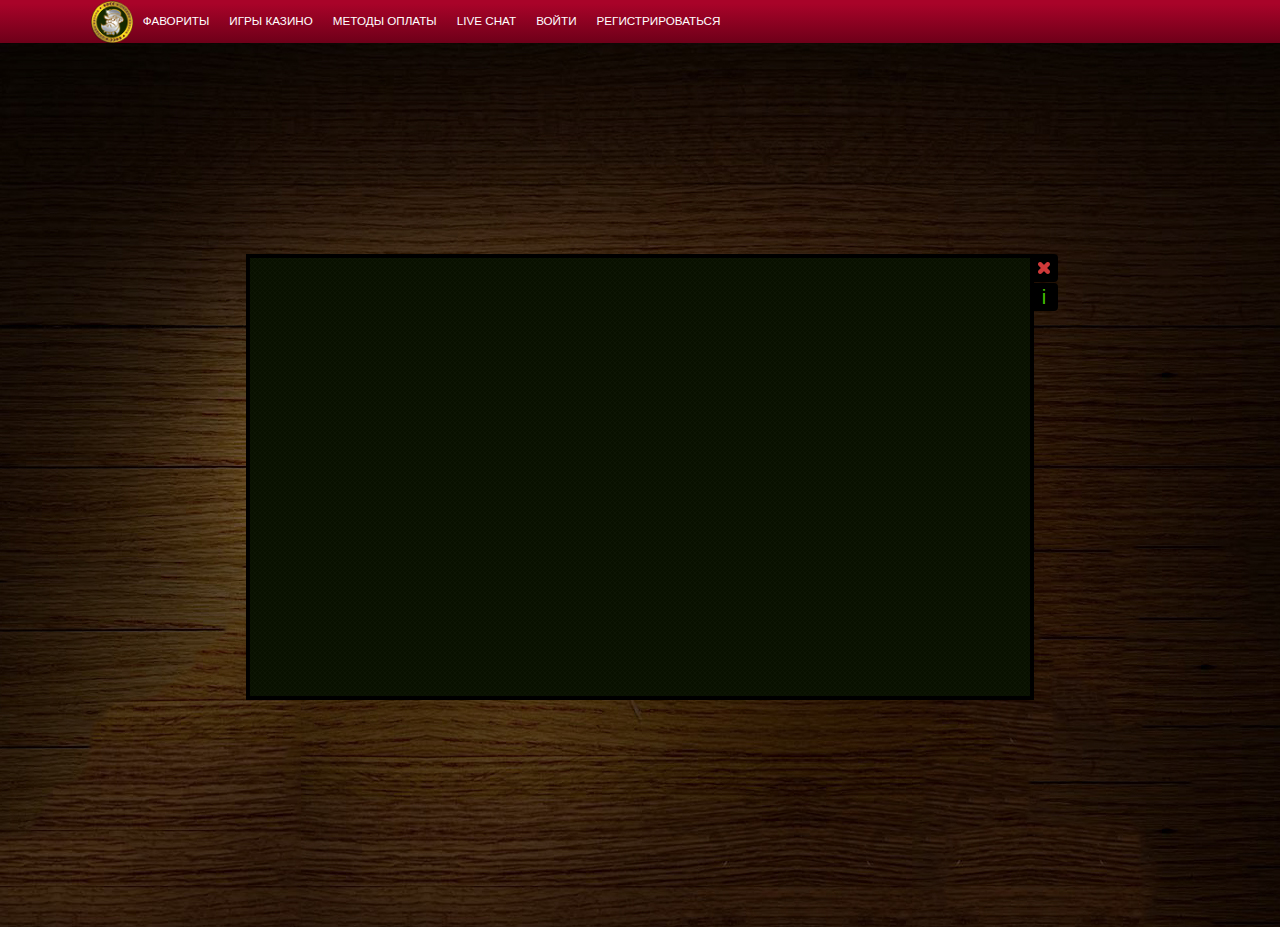
<file: index.html>
<!DOCTYPE html>
<html>
<head>
    <link href="css/style.css" rel="stylesheet">

    <meta charset="UTF-8">
    <title></title>
    <style>
    </style>
</head>
<body>
<header>
    <div class="menuline">
        <div class="menuwrap center">
            <a class="logo" href=""><img src="img/logo.png"></a>
            <script>
                var natural =document.getElementsByTagName("img")[0];

            </script>
            <ul class="menu">
                <li class="favorit"><a>ФАВОРИТЫ</a></li>
                <li><a href="">ИГРЫ КАЗИНО</a></li>
                <li><a href="">МEТОДЫ ОПЛАТЫ</a></li>
                <li><a href="">LIVE CHAT</a></li>
                <li><a href="">ВОЙТИ</a></li>
                <li><a href="">РЕГИСТРИРОВАТЬСЯ</a></li>
            </ul>
        </div>
    </div>
    <div class="undermenu" >
        <div class="favorit_menu center">
            <a href=""><img src="img/snailtown.png"></a>
            <a href=""><img src="img/queen_logo.png"></a>
            <a href=""><img src="img/nec.png"></a>
            <a href=""><img src="img/monstersushi.png"></a>
            <a href=""><img src="img/goldSea.png"></a>
            <a href=""><img src="img/zombie.png"></a>
        </div>
    </div>

</header>

<div class="mainwrap">

    <div class="maingame">
        <table id="gamecontent">
            <tr class="gameconteiner center">
                <td class="x"></td>
                <td class="i">i</td>

                <td class="iframewrapper">


                    <div id="forfullscreen">

                        <div id="fulls">
                                <span id="fullout"></span>
                                <iframe src="http://games.bossgs.org/games/monstersushi/v120/index.html"></iframe>
                        <div>

                    </div>
                </td>
                <td class="righwrape">
                    <div class="rightmenu">
                        <p class="tower">В настоящие время вы играете в <span class="yellow">"Паровая башня"</span></p>
                        <div class="rightoptions">

                            <p class="favor">Favourite</p>
                            <p class="full">Fullscreen</p>
                            <p class="hide">Hide</p>
                        </div>

                        <div class="gamemenu">
                            <div class="line">
                                <a href=""><img src="img/queen_logo.png">
                                    <span class="yellow">DOLPHIN'S PEARL</span><br>
                                    ВИДЕО СЛОТ
                                </a>
                                <a href=""><img src="img/nec.png">
                                    <span class="yellow">DOLPHIN'S PEARL</span><br>
                                    ВИДЕО СЛОТ
                                </a>

                            </div>
                            <div class="line">
                                <a href=""><img src="img/goldSea.png">
                                    <span class="yellow">DOLPHIN'S PEARL</span><br>
                                    ВИДЕО СЛОТ
                                </a>
                                <a href=""><img src="img/snailtown.png">
                                    <span class="yellow">DOLPHIN'S PEARL</span><br>
                                    ВИДЕО СЛОТ
                                </a>
                            </div>
                            <div class="line">
                                <a href=""><img src="img/zombie.png">
                                    <span class="yellow">DOLPHIN'S PEARL</span><br>
                                    ВИДЕО СЛОТ
                                </a>
                                <a href=""><img src="img/monstersushi.png">
                                    <span class="yellow">DOLPHIN'S PEARL</span><br>
                                    ВИДЕО СЛОТ
                                </a>
                            </div>

                        </div>
                    </div>


                </td>
            </tr>
        </table>
    </div>
</div>



<script src="js/displayelements.js"></script>

</body>
</html>
</file>
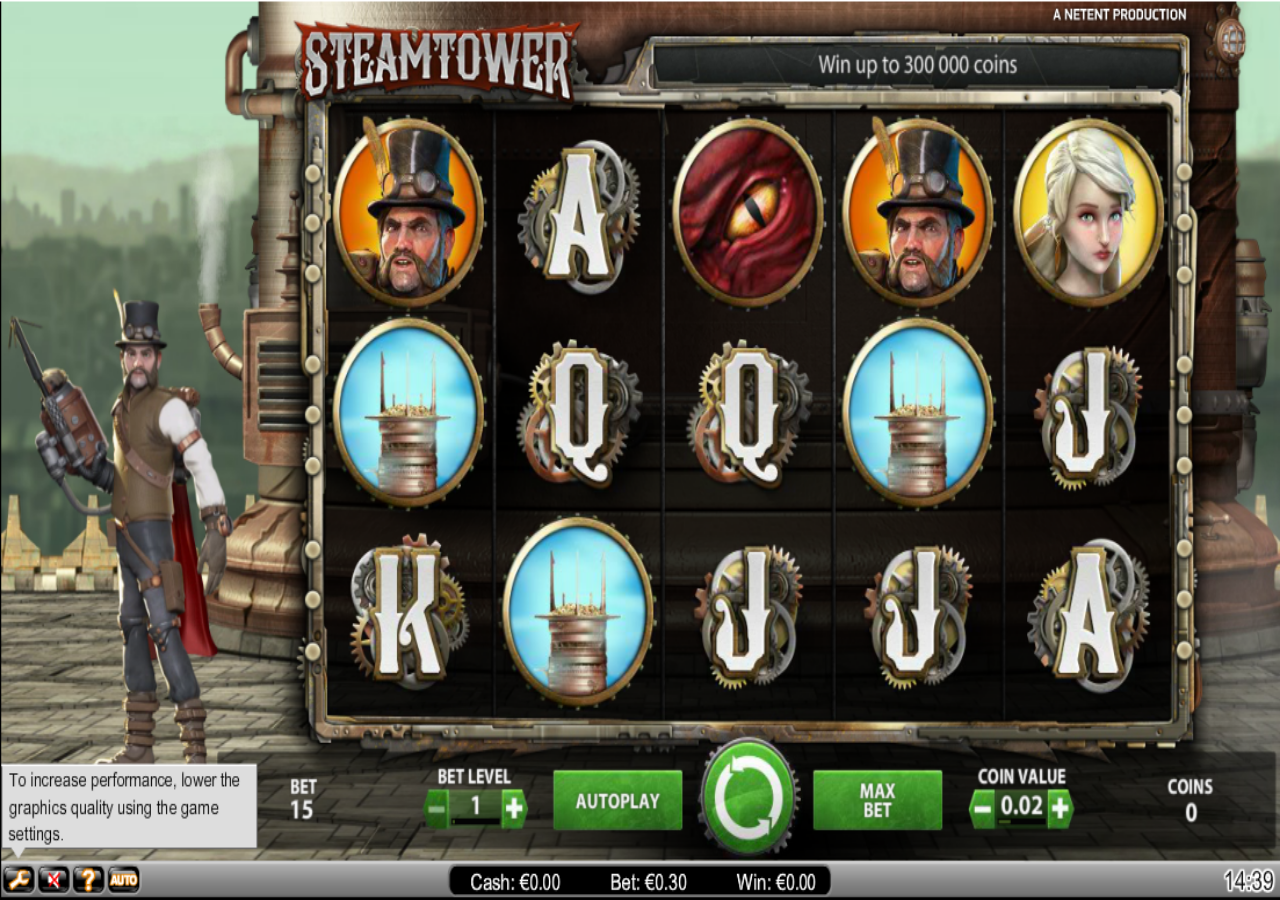
<file: iframe.html>
<!DOCTYPE html>
<html>
<head>
    <link href="css/style1.css" rel="stylesheet">
    <meta charset="UTF-8">
    <title></title>
</head>
<body>
<img class="imgiframe" src="img/Gamemachine.png">
</body>
</html>
</file>
<file: css/style.css>
/* Welcome to Compass.
 * In this file you should write your main styles. (or centralize your imports)
 * Import this file using the following HTML or equivalent:
 * <link href="/stylesheets/screen.css" media="screen, projection" rel="stylesheet" type="text/css" /> */
/* line 5, C:/Ruby23/lib/ruby/gems/2.3.0/gems/compass-core-1.0.3/stylesheets/compass/reset/_utilities.scss */
html, body, div, span, applet, object, iframe,
h1, h2, h3, h4, h5, h6, p, blockquote, pre,
a, abbr, acronym, address, big, cite, code,
del, dfn, em, img, ins, kbd, q, s, samp,
small, strike, strong, sub, sup, tt, var,
b, u, i, center,
dl, dt, dd, ol, ul, li,
fieldset, form, label, legend,
table, caption, tbody, tfoot, thead, tr, th, td,
article, aside, canvas, details, embed,
figure, figcaption, footer, header, hgroup,
menu, nav, output, ruby, section, summary,
time, mark, audio, video {
  margin: 0;
  padding: 0;
  border: 0;
  font: inherit;
  font-size: 100%;
  vertical-align: baseline;
}

/* line 22, C:/Ruby23/lib/ruby/gems/2.3.0/gems/compass-core-1.0.3/stylesheets/compass/reset/_utilities.scss */
html {
  line-height: 1;
}

/* line 24, C:/Ruby23/lib/ruby/gems/2.3.0/gems/compass-core-1.0.3/stylesheets/compass/reset/_utilities.scss */
ol, ul {
  list-style: none;
}

/* line 26, C:/Ruby23/lib/ruby/gems/2.3.0/gems/compass-core-1.0.3/stylesheets/compass/reset/_utilities.scss */
table {
  border-collapse: collapse;
  border-spacing: 0;
}

/* line 28, C:/Ruby23/lib/ruby/gems/2.3.0/gems/compass-core-1.0.3/stylesheets/compass/reset/_utilities.scss */
caption, th, td {
  text-align: left;
  font-weight: normal;
  vertical-align: middle;
}

/* line 30, C:/Ruby23/lib/ruby/gems/2.3.0/gems/compass-core-1.0.3/stylesheets/compass/reset/_utilities.scss */
q, blockquote {
  quotes: none;
}
/* line 103, C:/Ruby23/lib/ruby/gems/2.3.0/gems/compass-core-1.0.3/stylesheets/compass/reset/_utilities.scss */
q:before, q:after, blockquote:before, blockquote:after {
  content: "";
  content: none;
}

/* line 32, C:/Ruby23/lib/ruby/gems/2.3.0/gems/compass-core-1.0.3/stylesheets/compass/reset/_utilities.scss */
a img {
  border: none;
}

/* line 116, C:/Ruby23/lib/ruby/gems/2.3.0/gems/compass-core-1.0.3/stylesheets/compass/reset/_utilities.scss */
article, aside, details, figcaption, figure, footer, header, hgroup, main, menu, nav, section, summary {
  display: block;
}

/* line 48, ../sass/style.scss */
body {
  background-image: url("../img/under_background.png");
  font-family: arial, sans-serif;
  background-position: center top 20px;
  width: 100%;
  height: 100%;
  position: absolute;
  overflow-x: scroll;
  overflow-y: hidden;
}
/* line 58, ../sass/style.scss */
body .mainwrap {
  background-image: url("../img/background.jpg");
  background-repeat: no-repeat;
  background-position: center top;
  background-size: 1920px;
  overflow: hidden;
  width: 100%;
  height: 100%;
  display: table;
}
/* line 70, ../sass/style.scss */
body .mainwrap .maingame {
  display: table-cell;
  vertical-align: middle;
  padding-right: 30px;
  margin-right: -30px;
}

/* line 82, ../sass/style.scss */
.center {
  margin: 0 auto;
}

/* line 85, ../sass/style.scss */
.yellow {
  color: #ffdd65;
}

/* line 89, ../sass/style.scss */
header {
  width: 100%;
  position: relative;
}
/* line 93, ../sass/style.scss */
header .menuline {
  cursor: pointer;
  height: calc(1vw + 30px);
  max-height: 46px;
  width: 100%;
  background: #a90329;
  /* Old browsers */
  background: -moz-linear-gradient(top, #a90329 8%, #6e0019 100%);
  /* FF3.6-15 */
  background: -webkit-linear-gradient(top, #a90329 8%, #6e0019 100%);
  /* Chrome10-25,Safari5.1-6 */
  background: linear-gradient(to bottom, #a90329 8%, #6e0019 100%);
  /* W3C, IE10+, FF16+, Chrome26+, Opera12+, Safari7+ */
  filter: progid:DXImageTransform.Microsoft.gradient( startColorstr='#a90329', endColorstr='#6e0019',GradientType=0 );
  /* IE6-9 */
  position: relative;
  z-index: 2;
}
/* line 103, ../sass/style.scss */
header .undermenu {
  background: url(../img/under_background.png) repeat;
  position: relative;
  margin-top: -100px;
  overflow: hidden;
  z-index: 1;
  transition: margin-top 0.2s linear;
}
/* line 111, ../sass/style.scss */
header .undermenu.open {
  margin-top: 0;
}
/* line 116, ../sass/style.scss */
header .undermenu .favorit_menu {
  max-width: 1100px;
}
/* line 118, ../sass/style.scss */
header .undermenu .favorit_menu img {
  padding: 15px 0 15px 10px;
  width: 4vw;
  max-width: 60px;
  min-width: 40px;
}
/* line 126, ../sass/style.scss */
header .undermenuclose {
  margin-top: -100px;
}

/* line 131, ../sass/style.scss */
.menuwrap {
  height: 100%;
  width: 100%;
  max-width: 1100px;
  max-height: 46px;
  overflow: hidden;
}
/* line 140, ../sass/style.scss */
.menuwrap .logo {
  float: left;
  height: 100%;
  max-height: 46px;
}
/* line 145, ../sass/style.scss */
.menuwrap .logo img {
  height: 100%;
}
/* line 150, ../sass/style.scss */
.menuwrap .menu {
  overflow: hidden;
}
/* line 153, ../sass/style.scss */
.menuwrap .menu li {
  float: left;
}
/* line 156, ../sass/style.scss */
.menuwrap .menu li a {
  font-size: calc(0.6vw + 4px);
  box-sizing: content-box;
  display: block;
  padding: 15px 10px;
  color: #fff;
  text-decoration: none;
}
/* line 164, ../sass/style.scss */
.menuwrap .menu li a:hover {
  color: #000;
  background: #fff919;
  /* Old browsers */
  background: -moz-linear-gradient(top, #fff919 8%, #fb932d 100%);
  /* FF3.6-15 */
  background: -webkit-linear-gradient(top, #fff919 8%, #fb932d 100%);
  /* Chrome10-25,Safari5.1-6 */
  background: linear-gradient(to bottom, #fff919 8%, #fb932d 100%);
  /* W3C, IE10+, FF16+, Chrome26+, Opera12+, Safari7+ */
  filter: progid:DXImageTransform.Microsoft.gradient( startColorstr='#fff919', endColorstr='#fb932d',GradientType=0 );
  /* IE6-9 */
  box-shadow: -2px 0 0 0 #5e0113 inset, 2px 0 0 0 #5e0113 inset,0px -2px 1px -1px #fff inset;
}
/* line 169, ../sass/style.scss */
.menuwrap .menu li.checked a {
  color: #000;
  background: #fff919;
  /* Old browsers */
  background: -moz-linear-gradient(top, #fff919 8%, #fb932d 100%);
  /* FF3.6-15 */
  background: -webkit-linear-gradient(top, #fff919 8%, #fb932d 100%);
  /* Chrome10-25,Safari5.1-6 */
  background: linear-gradient(to bottom, #fff919 8%, #fb932d 100%);
  /* W3C, IE10+, FF16+, Chrome26+, Opera12+, Safari7+ */
  filter: progid:DXImageTransform.Microsoft.gradient( startColorstr='#fff919', endColorstr='#fb932d',GradientType=0 );
  /* IE6-9 */
  box-shadow: -2px 0 0 0 #5e0113 inset, 2px 0 0 0 #5e0113 inset,0px -2px 1px -1px #fff inset;
}

/* line 177, ../sass/style.scss */
#gamecontent {
  background: url("../img/under_background.png");
  position: relative;
  border-collapse: inherit;
  border: solid 4px #000;
  border-spacing: 0;
  margin: 0 auto;
  left: 15px;
  background-color: #000;
  transition: width 0.5s linear, hight 0.5s linear;
}
/* line 192, ../sass/style.scss */
#gamecontent .gameconteiner {
  box-sizing: border-box;
  height: 100%;
  width: 100%;
  max-width: 1100px;
  position: relative;
}
/* line 199, ../sass/style.scss */
#gamecontent .gameconteiner .x {
  position: absolute;
  top: -4px;
  right: -28px;
  background: url(../img/x.png) center no-repeat #000;
  height: 20px;
  width: 20px;
  border: solid 4px #000;
  border-radius: 0 4px 4px 0;
  z-index: 3;
}
/* line 211, ../sass/style.scss */
#gamecontent .gameconteiner .openx1 {
  top: 0;
  right: 0;
}
/* line 215, ../sass/style.scss */
#gamecontent .gameconteiner .i {
  font-size: 20px;
  font-weight: 500;
  text-align: center;
  color: #44c000;
  position: absolute;
  top: 25px;
  right: -28px;
  height: 20px;
  width: 20px;
  border: solid 4px #000;
  border-radius: 0 4px 4px 0;
  background: #000;
}
/* line 230, ../sass/style.scss */
#gamecontent .gameconteiner .iframewrapper {
  vertical-align: middle;
  line-height: 0;
  height: calc((100vw - 500px)/1.777);
  width: calc(100vw - 500px);
  transition: width 0.5s linear, height 0.5s linear;
  min-width: 700px;
  min-height: 394px;
  overflow: hidden;
}
/* line 240, ../sass/style.scss */
#gamecontent .gameconteiner .iframewrapper #forfullscreen {
  height: calc((100vw - 500px)/1.777);
  min-height: 394px;
  width: calc(100vw - 500px);
  min-width: 700px;
}
/* line 249, ../sass/style.scss */
#gamecontent .gameconteiner .iframewrapper iframe {
  overflow: hidden;
  height: 100%;
  max-height: 100%;
  width: 100%;
}
/* line 256, ../sass/style.scss */
#gamecontent .gameconteiner .closeiframewrapper {
  width: calc(100vw - 500px);
  transition: width 0.5s linear, height 0.5s linear;
}
/* line 261, ../sass/style.scss */
#gamecontent .gameconteiner .righwrape {
  position: relative;
  overflow: hidden;
  font-size: 14px;
  line-height: 1.4;
  vertical-align: top;
}
/* line 269, ../sass/style.scss */
#gamecontent .gameconteiner #fullout {
  position: fixed;
  top: 10px;
  left: 10px;
  display: none;
  width: 40px;
  height: 40px;
  z-index: 99999999;
  background: url(../img/full.png) center no-repeat;
}
/* line 279, ../sass/style.scss */
#gamecontent .gameconteiner #fulls {
  width: 100%;
  height: 100%;
}
/* line 283, ../sass/style.scss */
#gamecontent .gameconteiner .rightmenu {
  width: 300px;
  color: #fff;
  overflow: hidden;
  position: relative;
  margin-left: -300px;
  height: calc((100vw - 500px)/2);
  max-height: 615px;
  transition: margin-left 0.5s linear;
}
/* line 292, ../sass/style.scss */
#gamecontent .gameconteiner .rightmenu > div, #gamecontent .gameconteiner .rightmenu > p {
  margin-left: 25px;
  padding-right: 18px;
}
/* line 296, ../sass/style.scss */
#gamecontent .gameconteiner .rightmenu.rightmenuopen {
  margin-left: 0;
  height: 100%;
}
/* line 300, ../sass/style.scss */
#gamecontent .gameconteiner .rightmenu .tower {
  margin-top: 25px;
  margin-bottom: 25px;
}
/* line 307, ../sass/style.scss */
#gamecontent .gameconteiner .gamemenu {
  margin-left: 0 !important;
  width: 100%;
}
/* line 310, ../sass/style.scss */
#gamecontent .gameconteiner .gamemenu .line {
  width: 100%;
  overflow: hidden;
}
/* line 315, ../sass/style.scss */
#gamecontent .gameconteiner .gamemenu a {
  color: white;
  display: inline-block;
  width: 48%;
  float: left;
  text-align: center;
  margin-bottom: 15px;
  line-height: 1.5;
  text-decoration: none;
  font-size: 11px;
}
/* line 325, ../sass/style.scss */
#gamecontent .gameconteiner .gamemenu a img {
  width: 70%;
  max-width: 110px;
}

/* line 333, ../sass/style.scss */
.rightoptions {
  overflow: hidden;
  margin-bottom: 30px;
  position: relative;
}
/* line 339, ../sass/style.scss */
.rightoptions p {
  float: left;
  display: inline-block;
  padding-left: 30px;
  background-position: left 5px top 0;
  background-repeat: no-repeat;
  background-size: contain;
}
/* line 347, ../sass/style.scss */
.rightoptions p.favor {
  background-image: url(../img/star.png);
}
/* line 351, ../sass/style.scss */
.rightoptions p.full {
  background-image: url(../img/full.png);
}
/* line 354, ../sass/style.scss */
.rightoptions p.hide {
  background-image: url(../img/hide.png);
}
</file>
<file: css/style1.css>
body{
    margin: 0;
    padding: 0;
}
  .imgiframe{
      position: absolute;
      display: block;
      width: 100%;
      height: 100%;
      padding: 0;
      margin: 0;
      line-height: 0;

  }
</file>
